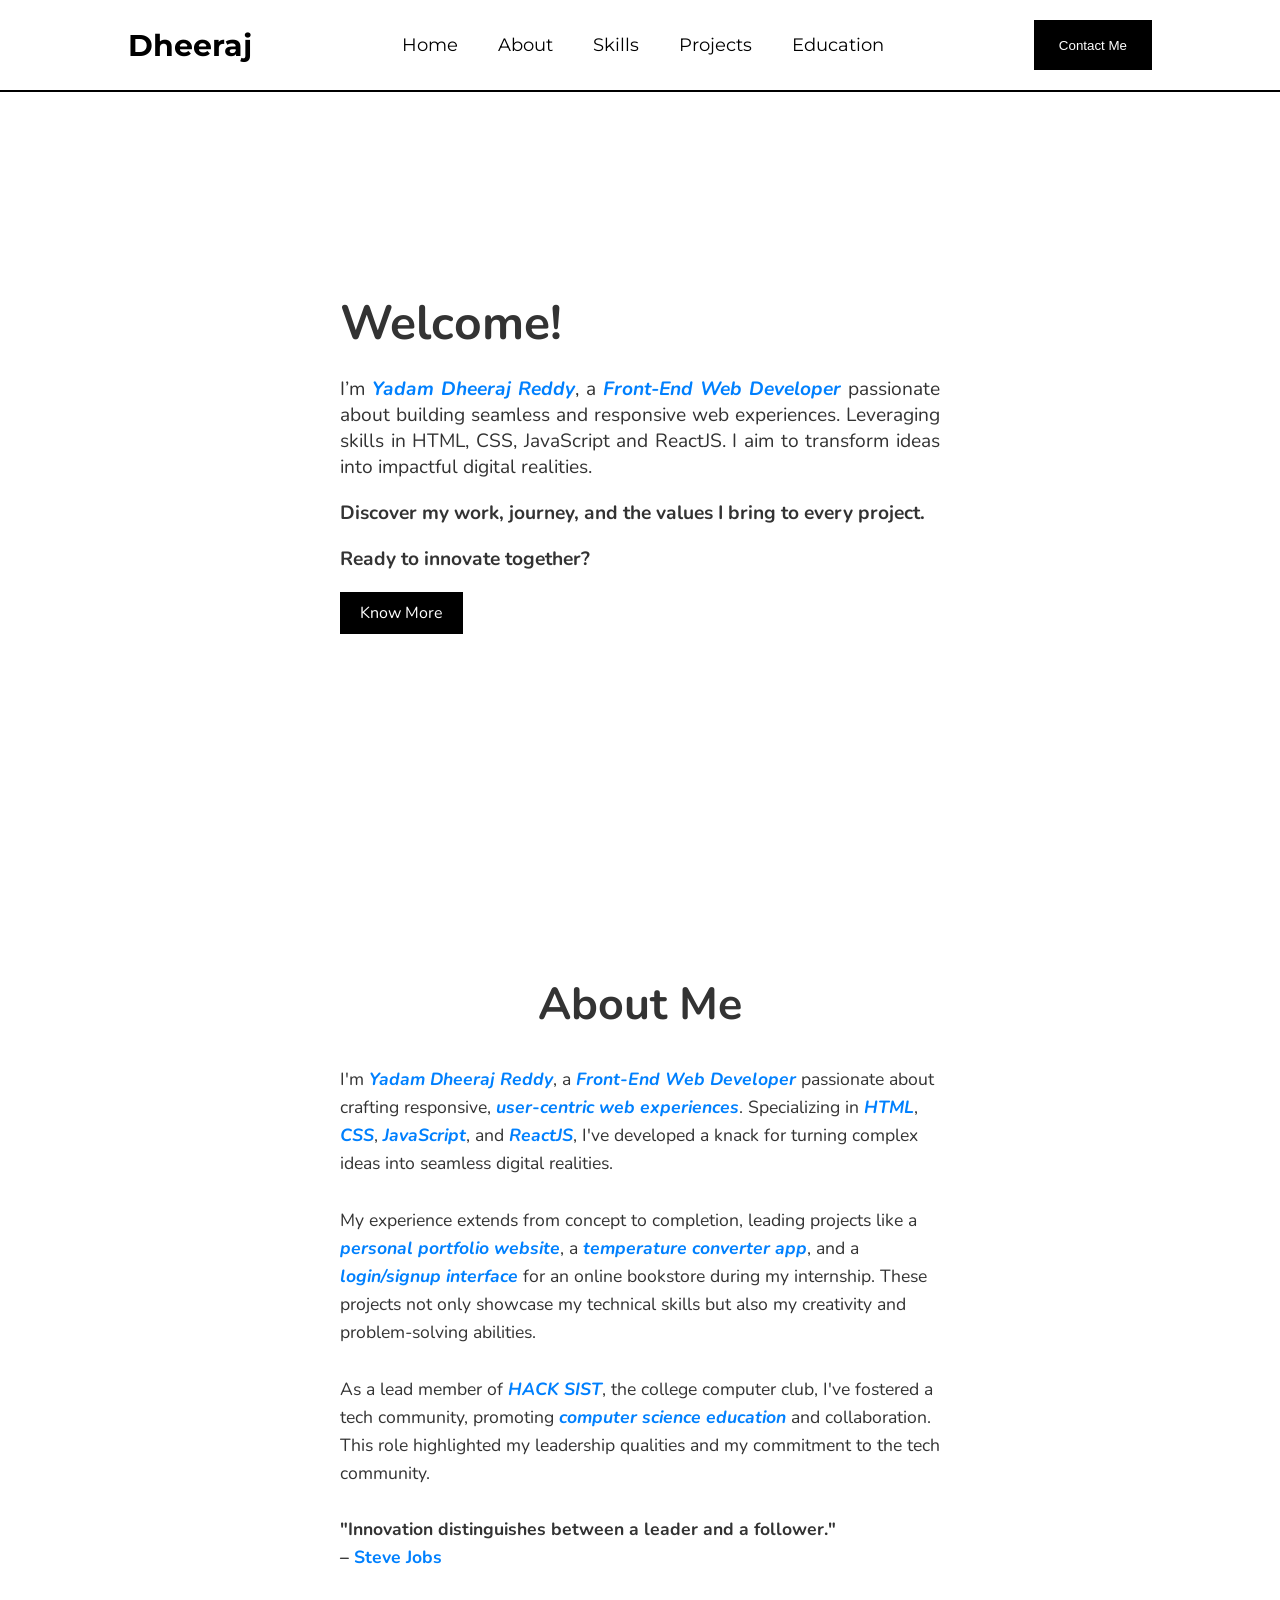
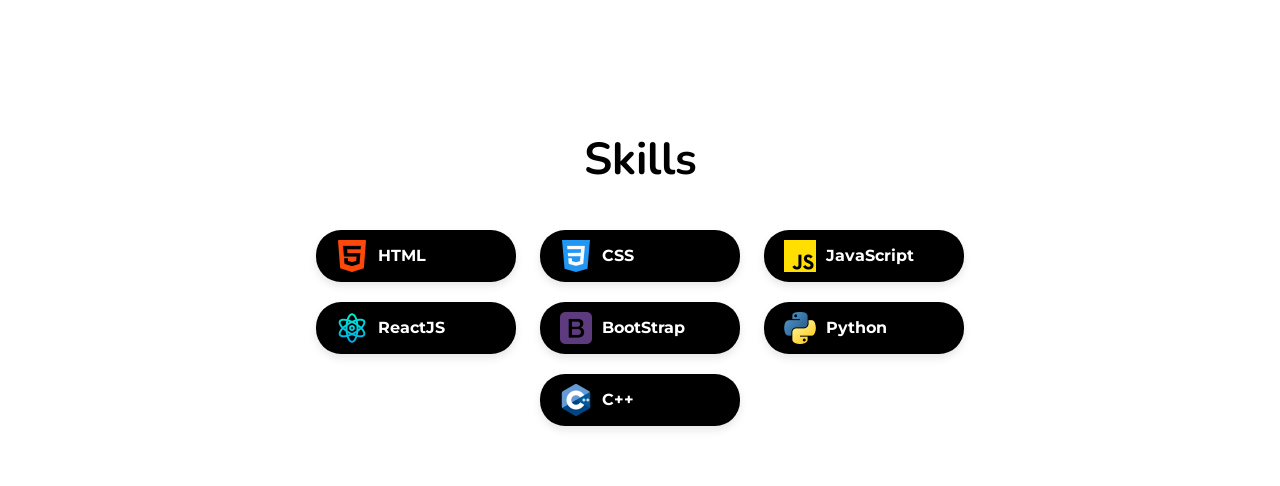
<file: iteration.html>
<!DOCTYPE html>
<html lang="en">
<head>
    <meta charset="UTF-8">
    <meta name="viewport" content="width=device-width, initial-scale=1.0">
    <title>Dheeraj's Portfolio</title>
    <link href="https://fonts.googleapis.com/css2?family=Montserrat:wght@400;600&display=swap" rel="stylesheet">
    <link rel="preconnect" href="https://fonts.googleapis.com">
    <link rel="preconnect" href="https://fonts.gstatic.com" crossorigin>
    <link href="https://fonts.googleapis.com/css2?family=Nunito:ital,wght@0,200..1000;1,200..1000&family=Pacifico&display=swap" rel="stylesheet">
    <link rel="stylesheet" href="style.css">
</head>
<body>
    <nav id="navbar">
        <div class="logo">
            <h1><a href="#home">Dheeraj</a></h1>
        </div>
        <ul class="nav-links">
            <li><a href="#home">Home</a></li>
            <li><a href="#about">About</a></li>
            <li><a href="#skills">Skills</a></li>
            <li><a href="#projects">Projects</a></li>
            <li><a href="#education">Education</a></li>
        </ul>
        <button class="contact-btn">Contact Me</button>
        <div class="hamburger">
            <div class="line"></div>
            <div class="line"></div>
            <div class="line"></div>
        </div>
    </nav>
    <br><br><br>
    <section id="home" class="home-section">
        <div class="home-content">
            <h1>Welcome!</h1>
            <p>I’m <span style="color: #0080FE; font-weight: bold; font-style: italic;">Yadam Dheeraj Reddy</span>, a <span style="color: #0080FE; font-weight: bold; font-style: italic;">Front-End Web Developer</span> passionate about building seamless and responsive web experiences. Leveraging skills in HTML, CSS, JavaScript and ReactJS.
                I aim to transform ideas into impactful digital realities.</p>
            <p style="font-weight: bolder;">Discover my work, journey, and the values I bring to every project.</p>
            <p style="font-weight: bolder;">Ready to innovate together?</p>
            <a href="#about" class="btn">Know More</a>
        </div>
    </section>
    <span id="about"></span>
    <br><br><br>
    <section class="about-section">
        <div class="container">
            <h2>About Me</h2>
            <div class="about-content">
                <div class="about-text">
                    <p>I'm <span style="color: #0080FE; font-weight: bold; font-style: italic;">Yadam Dheeraj Reddy</span>, a <span style="color: #0080FE; font-weight: bold; font-style: italic;">Front-End Web Developer</span> passionate about crafting responsive, <span style="color: #0080FE; font-weight: bold; font-style: italic;">user-centric web experiences</span>. Specializing in <span style="color: #0080FE; font-weight: bold; font-style: italic;"> HTML</span>, <span style="color: #0080FE; font-weight: bold; font-style: italic;">CSS</span>, <span style="color: #0080FE; font-weight: bold; font-style: italic;">JavaScript</span>, and <span style="color: #0080FE; font-weight: bold; font-style: italic;">ReactJS</span>, I've developed a knack for turning complex ideas into seamless digital realities. <br><br>
                    My experience extends from concept to completion, leading projects like a <span style="color: #0080FE; font-weight: bold; font-style: italic;">personal portfolio website</span>, a <span style="color: #0080FE; font-weight: bold; font-style: italic;">temperature converter app</span>, and a <span style="color: #0080FE; font-weight: bold; font-style: italic;">login/signup interface</span> for an online bookstore during my internship. These projects not only showcase my technical skills but also my creativity and problem-solving abilities. <br><br>
                    As a lead member of <span style="color: #0080FE; font-weight: bold; font-style: italic;">HACK SIST</span>, the college computer club, I've fostered a tech community, promoting <span style="color: #0080FE; font-weight: bold; font-style: italic;">computer science education</span> and collaboration. This role highlighted my leadership qualities and my commitment to the tech community.
                    <br><br>
                    <span style="font-weight: bold;">"Innovation distinguishes between a leader and a follower." <br> – <span style="color: #0080FE; font-weight: bold;">Steve Jobs</span></span>

                    </p>
                </div>
            </div>
        </div>
    </section>

    <span id="skills"></span>
    <br><br><br>
    <section id="skills" class="skills-section">
        <div class="container">
            <h2>Skills</h2>
            <div class="skill">
                <img src="HTML.png" alt="HTML Icon" class="skill-icon">
                <span class="skill-name">HTML</span>
            </div>
            <div class="skill">
                <img src="CSS.png" alt="CSS Icon" class="skill-icon">
                <span class="skill-name">CSS</span>
            </div>
            <div class="skill">
                <img src="JavaScript.png" alt="CSS Icon" class="skill-icon">
                <span class="skill-name">JavaScript</span>
            </div><br>
            <div class="skill">
                <img src="React.png" alt="CSS Icon" class="skill-icon">
                <span class="skill-name">ReactJS</span>
            </div>
            <div class="skill">
                <img src="Bootstrap.png" alt="CSS Icon" class="skill-icon">
                <span class="skill-name">BootStrap</span>
            </div>
            <div class="skill">
                <img src="Python.png" alt="CSS Icon" class="skill-icon">
                <span class="skill-name">Python</span>
            </div><br>
            <div class="skill">
                <img src="C++.png" alt="CSS Icon" class="skill-icon">
                <span class="skill-name">C++</span>
            </div>
        </div>
    </section>

    <script src="scripts.js"></script>
</body>
</html>
</file>
<file: style.css>
/* Basic Reset */
* {
    margin: 0;
    padding: 0;
    box-sizing: border-box;
}

body, html {
    font-family: 'Montserrat', sans-serif;
    overflow-x: hidden; /* Prevents horizontal scrolling */
    scroll-behavior: smooth;
}

/* Navbar Styles */
nav {
    display: flex;
    width: 100%;
    justify-content: space-between;
    align-items: center;
    position: fixed; /* Allows absolute positioning for children */
    padding: 20px 10%;
    background-color: #fff;
    border-bottom: 2px solid black;
}

.logo h1 {
    font-size: 30px;
    color: black; /* Adjust color as needed */
}

.logo h1 a {
    text-decoration: none;
    color: black;

}

.nav-links {
    list-style: none;
    display: flex; /* Aligns links horizontally */
    align-items: center; /* Center links vertically */
}

.nav-links li {
    padding: 0px 20px;
}

.nav-links li a {
    font-size: 18px;
    color: black;
    text-decoration: none;
    transition: color 0.3s ease;
}

.nav-links li a:hover {
    color: #555; /* Change hover color as needed */
}

/* Contact Button Styles */
.contact-btn {
    padding: 9px 25px;
    background-color: black;
    height: 50px;
    border: none;
    color: white;
    cursor: pointer;
    transition: background 0.3s ease;
}

.contact-btn:hover {
    background-color: #333;
}

.nav-links li a:hover {
    background-image: linear-gradient(to left, #007ffe5d 50%, #fff 0%);
    background-size: 200% 100%;
    background-position: -100%;
    color: black;
    transition: background-position 0.5s, color 0.9s;
}

/* Hamburger Menu Styles */
.hamburger {
    display: none;
    cursor: pointer;
}

.hamburger .line {
    width: 30px;
    height: 3px;
    background: black;
    margin: 5px 0;
}

/* Responsive Styles */
@media screen and (max-width: 768px) {
    .nav-links {
        display: none;
        flex-direction: column;
        width: 100%;
        text-align: center;
    }

    .nav-links.open {
        display: flex;
    }

    .hamburger {
        display: block;
    }
}

/* Animation for nav-links */
@keyframes navLinkFade {
    from {
        opacity: 0;
        transform: translateX(50px);
    }
    to {
        opacity: 1;
        transform: translateX(0);
    }
}

/* Hamburger toggle to cross */
.hamburger.toggle .line:nth-child(1) {
    transform: rotate(-45deg) translate(-5px, 6px);
}

.hamburger.toggle .line:nth-child(2) {
    opacity: 0;
}

.hamburger.toggle .line:nth-child(3) {
    transform: rotate(45deg) translate(-5px, -6px);
}


/* Home Section Styles */
.home-section {
    display: flex;
    justify-content: center;
    align-items: center;
    min-height: 90vh; /* Adjust based on your header height */
    padding: 20px;
    background: #fff; /* Light background, consider using a background image or color that fits your brand */
    color: #333; /* Adjust text color as needed */
}

.home-content h1 {
    font-family: 'Nunito', sans-serif;
    font-size: 3rem;
    margin-bottom: 20px;
    text-align: justify;
}

.home-content p {
    font-family: 'Nunito', sans-serif;
    font-size: 1.2rem;
    margin-bottom: 20px;
    text-align: justify;
    max-width: 600px; /* Ensures text doesn’t span too wide on larger screens */
}

.btn {
    display: inline-block;
    font-family: 'Nunito', sans-serif;
    background-color: black; /* Primary button color */
    color: white;
    padding: 10px 20px;
    text-decoration: none;
    transition: background 0.3s ease;
}

.btn:hover {
    background-color: #333; /* Button hover effect */
}

/* About Section Styles */
.about-section {
    background-color: #fff; /* Consider using a color that fits your site’s theme */
    padding: 50px 0;
    color: #333;
}

.about-section h2 {
    text-align: center;
    font-family: 'Nunito', sans-serif;
    font-size: 2.8rem;
    margin-bottom: 30px;
}

.about-content {
    display: flex;
    align-items: center;
    justify-content: space-around;
    flex-wrap: wrap; /* Ensures responsiveness */
}

.about-text p {
    font-family: 'Nunito', sans-serif;
    font-size: 1.1rem;
    line-height: 1.6;
    text-align: left;
    max-width: 600px; /* Keeps the text from spanning too wide */
}


/* Responsive Design for the About Section */
@media screen and (max-width: 768px) {
    .about-content {
        flex-direction: column;
        text-align: center;
        padding: 30px;
    }

    .about-text, .about-img {
        width: 100%;
    }

    .about-img img {
        margin: 0 auto; /* Center align image */
    }
}

/* Skills Section Styling */
.skills-section {
    background: #fff; /* or any color that fits your design */
    padding: 50px 0;
    text-align: center; /* Center-aligning the skill items */
}

.skills-section h2 {
    text-align: center;
    font-family: 'Nunito', sans-serif;
    font-size: 2.8rem;
    margin-bottom: 30px;
}

.skill {
    display: inline-flex; /* Aligns icon and text side by side */
    align-items: center;
    background-color: #000; /* Default black background */
    color: #fff;
    margin: 10px; /* Spacing between skill items */
    padding: 10px 20px;
    border-radius: 25px; /* Creates the pill shape */
    cursor:default;
    width: 200px;
    box-shadow: 0 4px 8px rgba(0, 0, 0, 0.1); /* Optional shadow for depth */
}

.skill:hover {
    box-shadow: 0px 0px 50px #1572b6;
    transition: 0.8s;
}


.skill-icon {
    height: 32px; /* Fixed height for icons */
    margin-right: 10px; /* Space between icon and text */
}

.skill-name {
    font-weight: bold;
}

/* Custom colors for different skills */
.skill-html .skill-icon { background-color: #e34c26; }
.skill-css .skill-icon { background-color: #1572b6; }
/* Continue for other skills, setting the appropriate background colors */

@media screen and (max-width: 768px) {
    .skills-section {
        background: #fff; /* or any color that fits your design */
        padding: 50px 0;
        text-align: center; /* Center-aligning the skill items */
    }
    
    .skill {
        display: inline-flex; /* Aligns icon and text side by side */
        align-items: center;
        background-color: #000; /* Default black background */
        color: #fff;
        margin: 10px; /* Spacing between skill items */
        padding: 10px 20px;
        border-radius: 25px; /* Creates the pill shape */
        cursor:default;
        width: 142px;
        box-shadow: 0 4px 8px rgba(0, 0, 0, 0.1); /* Optional shadow for depth */
    }

    .skill-icon {
        height: 32px; /* Fixed height for icons */
        margin-right: 10px; /* Space between icon and text */
    }
    
    .skill-name {
        font-weight: bold;
        font-size: 12px;
    }
}
</file>
